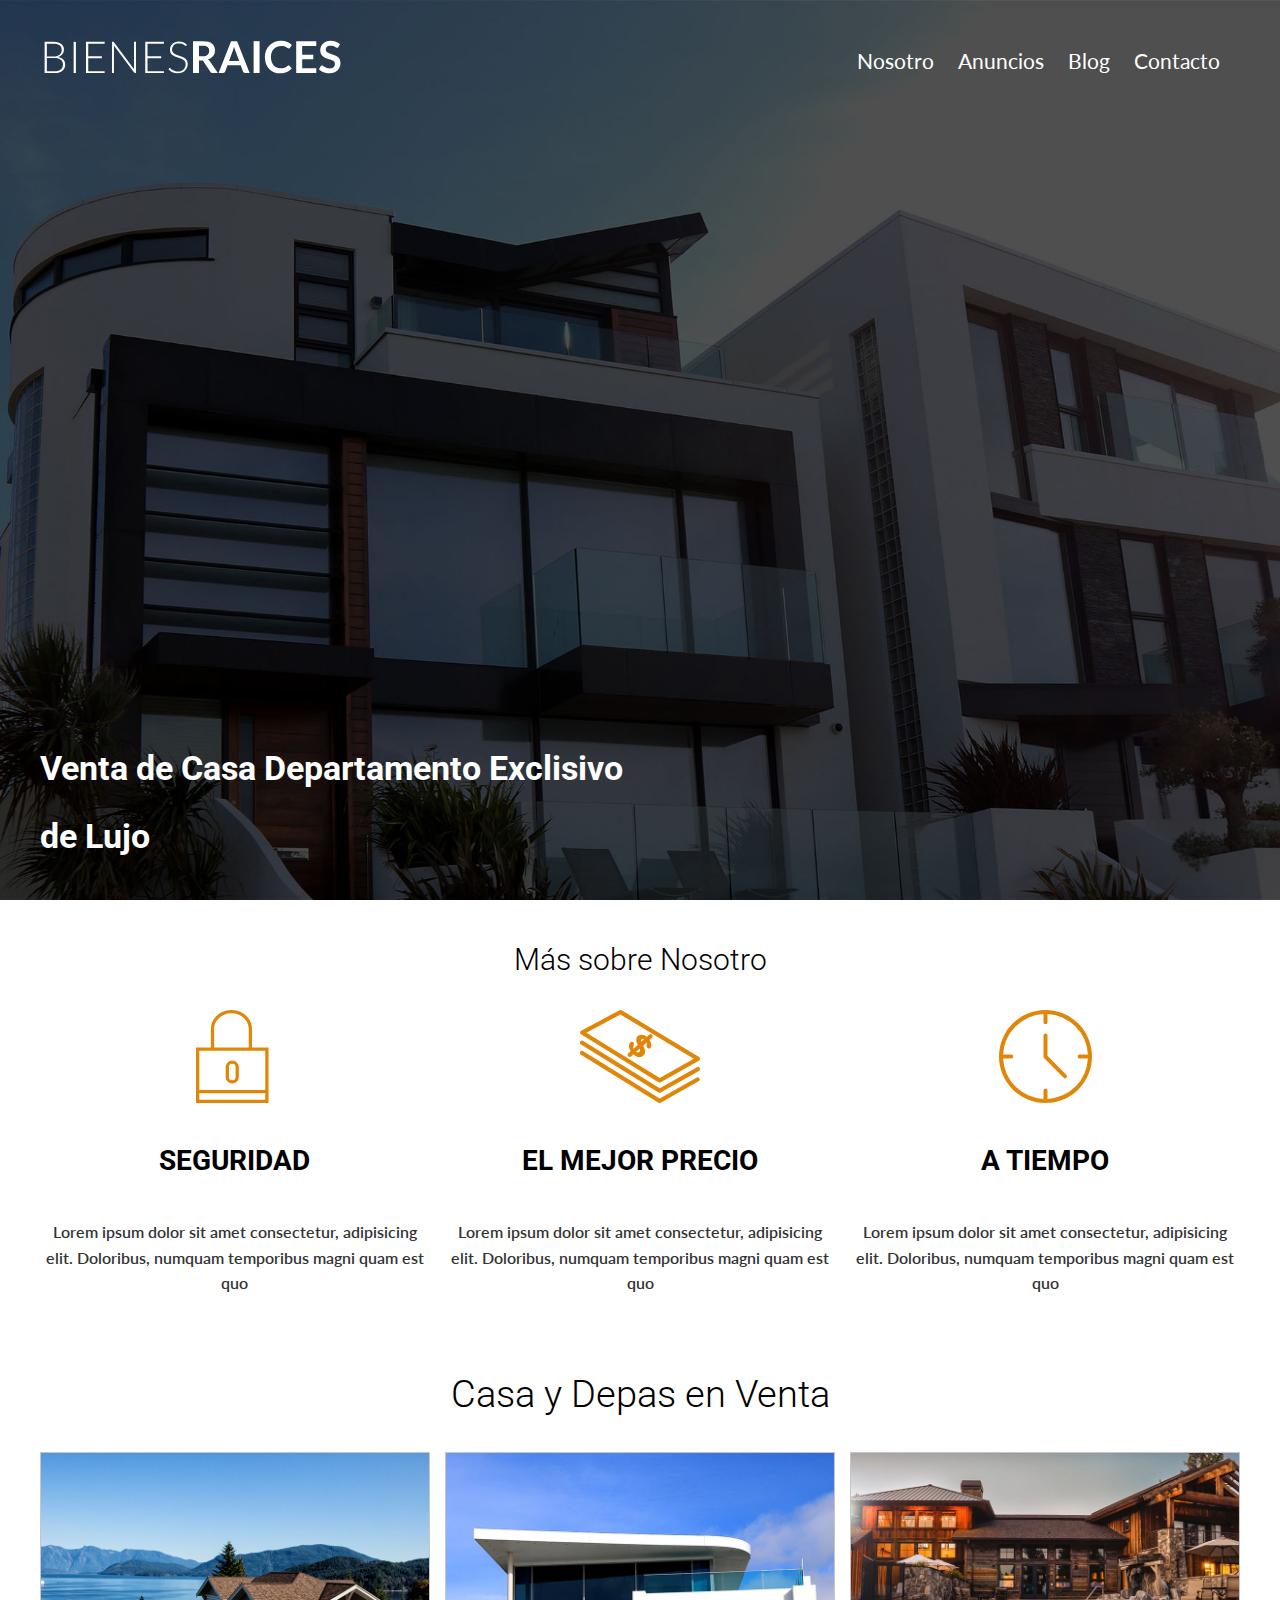
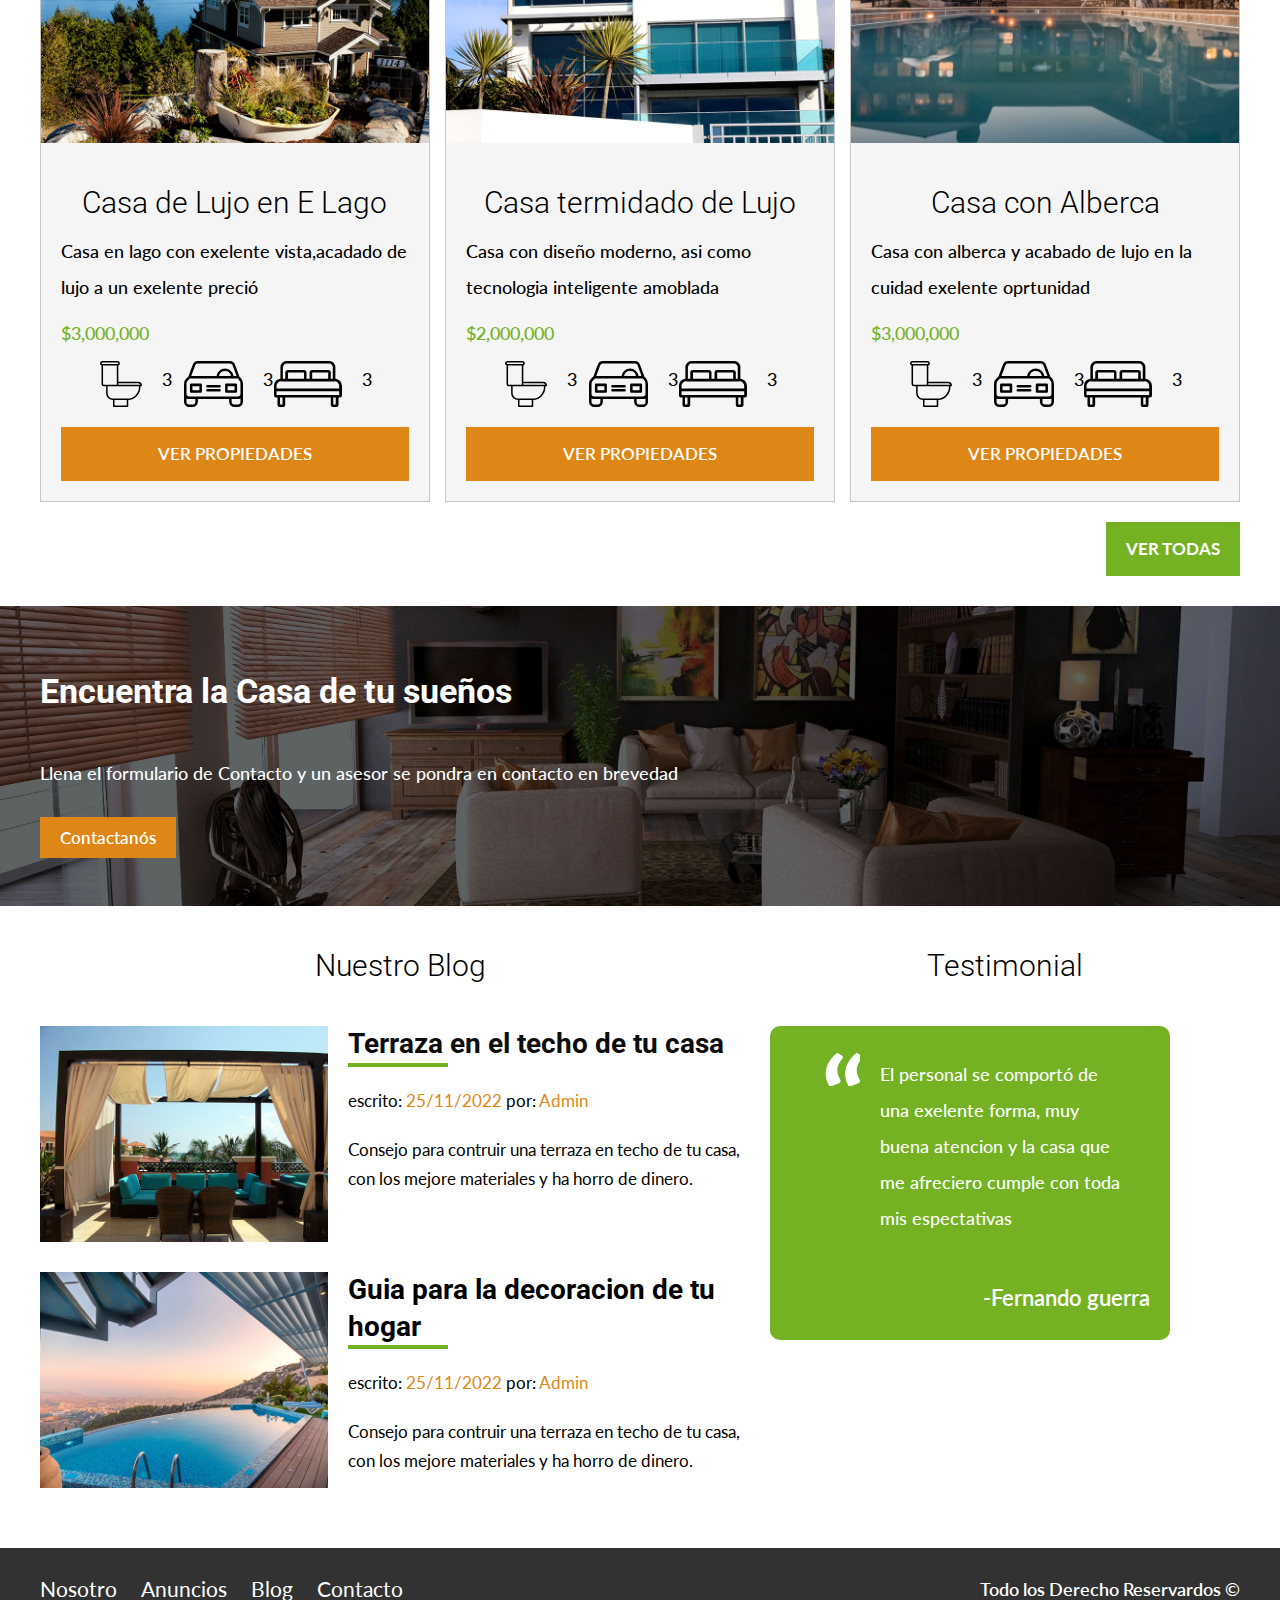
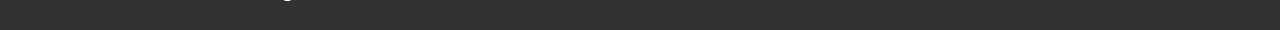
<file: index.html>
<!DOCTYPE html>
<html lang="en">
  <head>
    <meta charset="UTF-8" />
    <meta http-equiv="X-UA-Compatible" content="IE=edge" />
    <meta name="viewport" content="width=device-width, initial-scale=1.0" />
    <title>Bienes Raices</title>
    <!-- normalize -->
    <link rel="stylesheet" href="css/normalize.css" />
    <!-- agragando estilo css -->
    <link rel="stylesheet" href="css/style.css" />
  </head>
  <body>
    <header class="header__site inicio">
      <div class="container header-separcion">
        <div class="row justify-content-between justify-content-center">
          <div class="logo">
            <a href="index.html"
              ><img src="./img/logo.svg" alt="logo de site"
            /></a>
          </div>
          <nav class="menu">
            <ul>
              <li><a href="nosotro.html">Nosotro</a></li>
              <li><a href="anuncios.html">Anuncios</a></li>
              <li><a href="blog.html">Blog</a></li>
              <li><a href="contacto.html">Contacto</a></li>
            </ul>
          </nav>
          <!-- *fila para contener el menu -->
        </div>
        <h1 class="titulo">Venta de Casa Departamento Exclisivo de Lujo</h1>
      </div>
    </header>
    <!-- !finalisando el diseño del header -->
    <!-- !creando la section de nosotro -->
    <section class="section__nosotro section"></section>
    <div class="container">
      <h2 class="txt__centrado fw-300">Más sobre Nosotro</h2>
      <div class="row justify-content-between">
        <div class="card__nosotro">
          <img src="./img/icono1.svg" alt="" />
          <h3>seguridad</h3>
          <p>
            Lorem ipsum dolor sit amet consectetur, adipisicing elit. Doloribus,
            numquam temporibus magni quam est quo
          </p>
        </div>
        <!-- !card nosotro -->
        <div class="card__nosotro">
          <img src="./img/icono2.svg" alt="" />
          <h3>el mejor precio</h3>
          <p>
            Lorem ipsum dolor sit amet consectetur, adipisicing elit. Doloribus,
            numquam temporibus magni quam est quo
          </p>
        </div>
        <!-- !card nosotro -->
        <div class="card__nosotro">
          <img src="./img/icono3.svg" alt="" />
          <h3>a tiempo</h3>
          <p>
            Lorem ipsum dolor sit amet consectetur, adipisicing elit. Doloribus,
            numquam temporibus magni quam est quo
          </p>
        </div>
        <!-- !card nosotro -->
      </div>
    </div>
    <!-- !creando la section de nosotro -->

    <main class="section">
      <div class="container">
        <h1 class="txt__centrado fw-300">Casa y Depas en Venta</h1>
        <div class="row justify-content-between">
          <div class="card__venta">
            <div class="card__img">
              <img src="./img/anuncio1.jpg" alt="" />
            </div>
            <div class="card__text">
              <h2 class="txt__centrado fw-300">Casa de Lujo en E Lago</h2>
              <p>
                Casa en lago con exelente vista,acadado de lujo a un exelente
                preció
              </p>
              <p class="green">$3,000,000</p>
              <ul>
                <li>
                  <img src="./img/icono_wc.svg" alt="" />
                  <p>3</p>
                </li>
                <li>
                  <img src="./img/icono_estacionamiento.svg" alt="" />
                  <p>3</p>
                </li>
                <li>
                  <img src="./img/icono_dormitorio.svg" alt="" />
                  <p>3</p>
                </li>
              </ul>
              <a href="anuncio.html" class="btn btn__amarillo"
                >Ver Propiedades</a
              >
            </div>
          </div>
          <!-- !card -->
          <div class="card__venta">
            <div class="card__img">
              <img src="./img/anuncio2.jpg" alt="" />
            </div>
            <div class="card__text">
              <h2 class="txt__centrado fw-300">Casa termidado de Lujo</h2>
              <p>
                Casa con diseño moderno, asi como tecnologia inteligente
                amoblada
              </p>
              <p class="green">$2,000,000</p>
              <ul>
                <li>
                  <img src="./img/icono_wc.svg" alt="" />
                  <p>3</p>
                </li>
                <li>
                  <img src="./img/icono_estacionamiento.svg" alt="" />
                  <p>3</p>
                </li>
                <li>
                  <img src="./img/icono_dormitorio.svg" alt="" />
                  <p>3</p>
                </li>
              </ul>
              <a href="anuncio.html" class="btn btn__amarillo"
                >Ver Propiedades</a
              >
            </div>
          </div>
          <!-- !card -->
          <div class="card__venta">
            <div class="card__img">
              <img src="./img/anuncio3.jpg" alt="" />
            </div>
            <div class="card__text">
              <h2 class="txt__centrado fw-300">Casa con Alberca</h2>
              <p>
                Casa con alberca y acabado de lujo en la cuidad exelente
                oprtunidad
              </p>
              <p class="green">$3,000,000</p>
              <ul>
                <li>
                  <img src="./img/icono_wc.svg" alt="" />
                  <p>3</p>
                </li>
                <li>
                  <img src="./img/icono_estacionamiento.svg" alt="" />
                  <p>3</p>
                </li>
                <li>
                  <img src="./img/icono_dormitorio.svg" alt="" />
                  <p>3</p>
                </li>
              </ul>
              <a href="anuncio.html" class="btn btn__amarillo"
                >Ver Propiedades</a
              >
            </div>
          </div>
          <!-- !card -->
        </div>
        <div class="row end">
          <a href="anuncios.html" class="btn btn__verde">Ver Todas</a>
        </div>
        <!-- !fila -->
      </div>
      <!-- !contenedor -->
    </main>
    <!-- !contenido princepal -->

    <!-- !contacto stars -->
    <section class="contacto__hero">
      <div class="container">
        <div class="contacto__titulo">
          <h2>Encuentra la Casa de tu sueños</h2>
          <p>
            Llena el formulario de Contacto y un asesor se pondra en contacto en
            brevedad
          </p>

          <a href="#" class="btn__amarillo">Contactanós</a>
        </div>
        <!-- !contacto de titulo -->
      </div>
      <!-- !container -->
    </section>
    <!-- !contacto ends -->
    <!-- ! blog y testimoniales -->
    <section class="section">
      <div class="container">
        <div class="row justify-content-between">
          <!-- !blog -->
          <div class="blog">
            <h2 class="txt__centrado fw-300">Nuestro Blog</h2>
            <div class="blog__wrapper">
              <div class="blog__wrapper-img">
                <img src="img/blog1.jpg" alt="" />
              </div>
              <div class="blog__wrapper-titulos">
                <a href="#"><h3>Terraza en el techo de tu casa</h3></a>
                <p>escrito: <span>25/11/2022</span> por: <span>Admin</span></p>

                <p>
                  Consejo para contruir una terraza en techo de tu casa, con los
                  mejore materiales y ha horro de dinero.
                </p>
              </div>
            </div>
            <div class="blog__wrapper">
              <div class="blog__wrapper-img">
                <img src="img/blog2.jpg" alt="" />
              </div>
              <div class="blog__wrapper-titulos">
                <h3>Guia para la decoracion de tu hogar</h3>
                <p>escrito: <span>25/11/2022</span> por: <span>Admin</span></p>

                <p>
                  Consejo para contruir una terraza en techo de tu casa, con los
                  mejore materiales y ha horro de dinero.
                </p>
              </div>
            </div>
          </div>
          <!-- !blog -->
          <!--!testimonial stars -->
          <div class="testimonial">
            <h2 class="txt__centrado fw-300">Testimonial</h2>
            <div class="testimonial__titulo">
              <div class="testimonial__titulo-p">
                <p>
                  El personal se comportó de una exelente forma, muy buena
                  atencion y la casa que me afreciero cumple con toda mis
                  espectativas
                </p>
              </div>

              <blockquote>-Fernando guerra</blockquote>
            </div>
          </div>
          <!--!testimonial stars -->
        </div>
      </div>
      <!-- !container -->
    </section>
    <!-- !footer stars -->
    <footer class="footer">
      <div class="container">
        <div class="row justify-content-between align-items-center">
          <nav class="menu">
            <ul>
              <li><a href="nosotro.html">Nosotro</a></li>
              <li><a href="anuncios.html">Anuncios</a></li>
              <li><a href="blog.html">Blog</a></li>
              <li><a href="contacto.html">Contacto</a></li>
            </ul>
          </nav>
          <p>Todo los Derecho Reservardos &copy;</p>
        </div>
      </div>
    </footer>
    <!-- !footer ends -->
  </body>
</html>
</file>
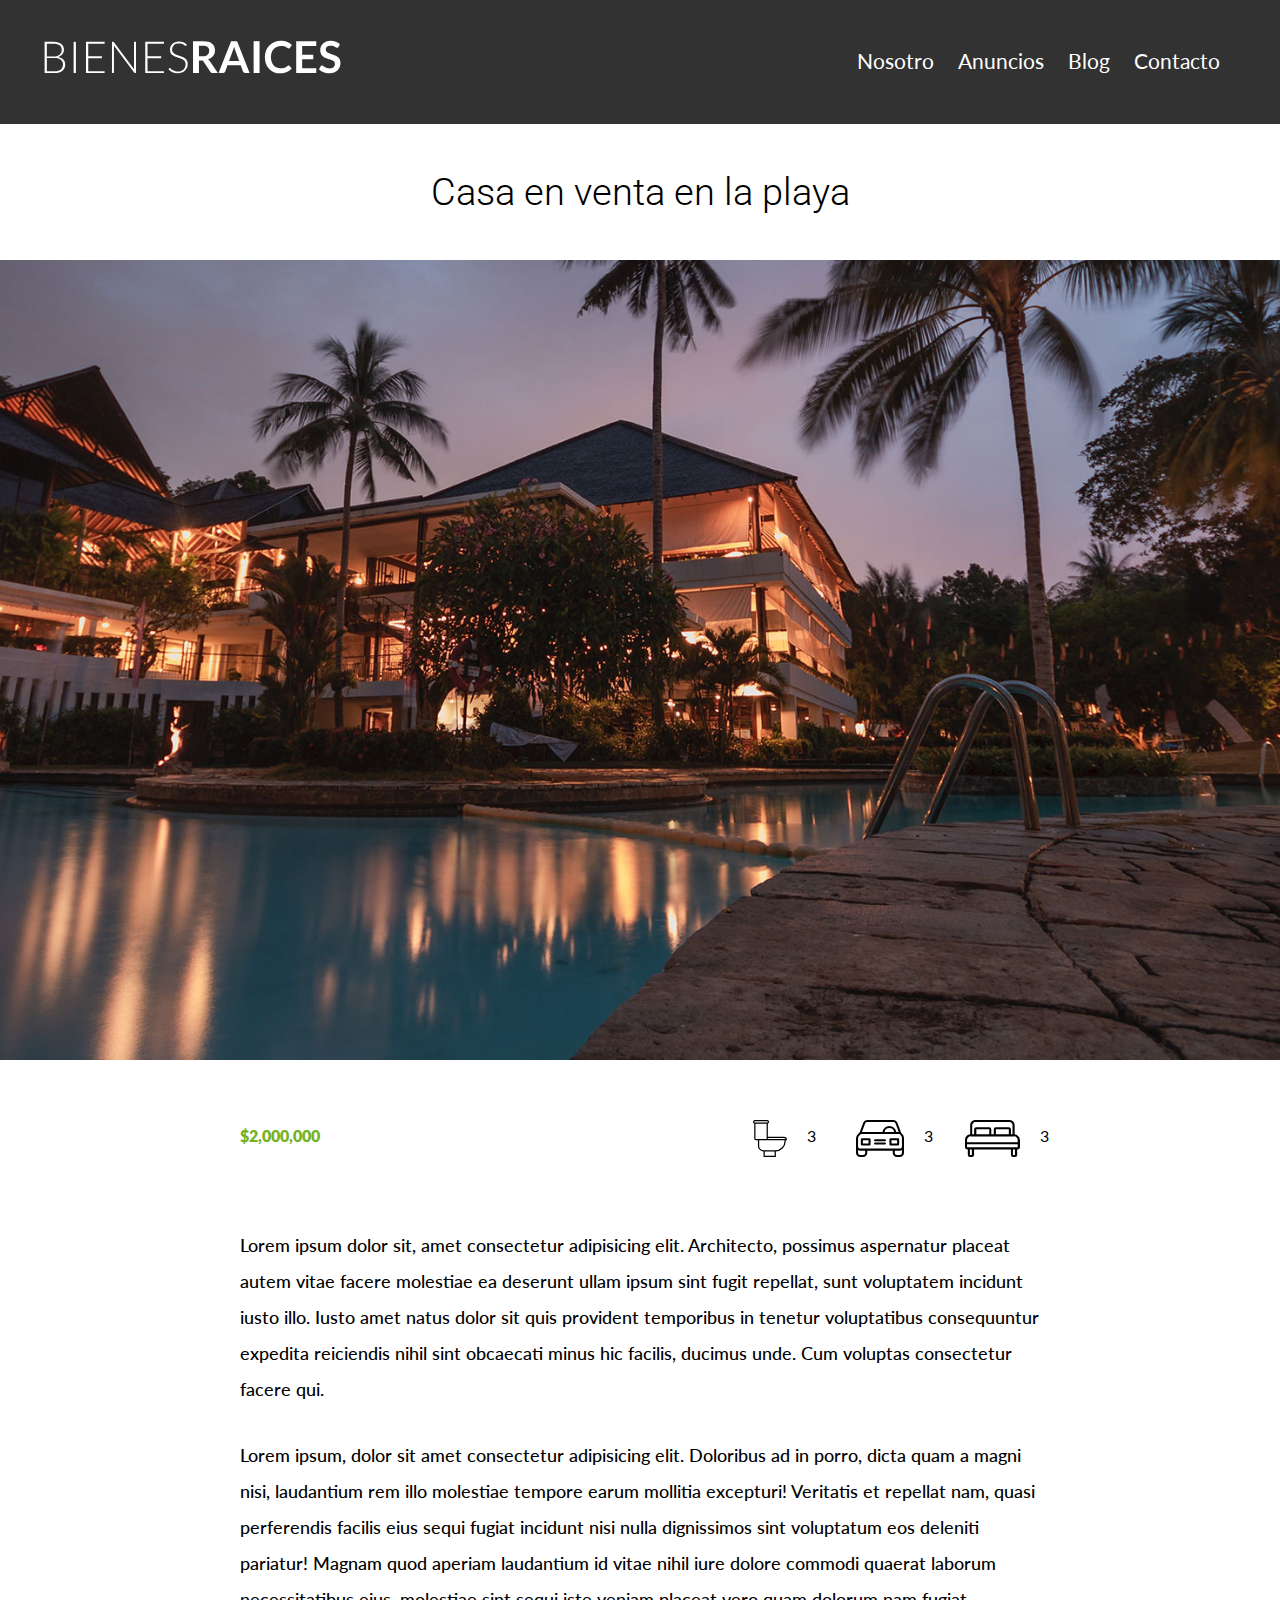
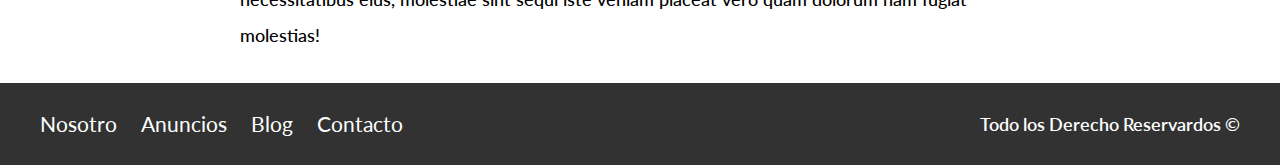
<file: anuncio.html>
<!DOCTYPE html>
<html lang="en">
  <head>
    <meta charset="UTF-8" />
    <meta http-equiv="X-UA-Compatible" content="IE=edge" />
    <meta name="viewport" content="width=device-width, initial-scale=1.0" />
    <title>Bienes Raices</title>
    <!-- normalize -->
    <link rel="stylesheet" href="css/normalize.css" />
    <!-- agragando estilo css -->
    <link rel="stylesheet" href="css/style.css" />
  </head>
  <body>
    <header class="inicio">
      <div class="container header-separcion">
        <div class="row justify-content-between justify-content-center">
          <div class="logo">
            <a href="index.html"
              ><img src="./img/logo.svg" alt="logo de site"
            /></a>
          </div>
          <nav class="menu">
            <ul>
              <li><a href="nosotro.html">Nosotro</a></li>
              <li><a href="anuncios.html">Anuncios</a></li>
              <li><a href="blog.html">Blog</a></li>
              <li><a href="contacto.html">Contacto</a></li>
            </ul>
          </nav>
          <!-- *fila para contener el menu -->
        </div>
      </div>
    </header>
    <!-- !finalisando el diseño del header -->
    <!-- !section de anuncio ends -->
    <section class="anuncio section">
      <h1 class="txt__centrado fw-300">Casa en venta en la playa</h1>
      <div class="anuncio_img"></div>
      <div class="container content">
        <div class="row justify-content-between">
          <p class="green">$2,000,000</p>
          <ul class="anuncio__row">
            <li>
              <img src="./img/icono_wc.svg" alt="" />
              <p>3</p>
            </li>
            <li>
              <img src="./img/icono_estacionamiento.svg" alt="" />
              <p>3</p>
            </li>
            <li>
              <img src="./img/icono_dormitorio.svg" alt="" />
              <p>3</p>
            </li>
          </ul>
        </div>
        <div class="anuncio__text">
          <p>
            Lorem ipsum dolor sit, amet consectetur adipisicing elit.
            Architecto, possimus aspernatur placeat autem vitae facere molestiae
            ea deserunt ullam ipsum sint fugit repellat, sunt voluptatem
            incidunt iusto illo. Iusto amet natus dolor sit quis provident
            temporibus in tenetur voluptatibus consequuntur expedita reiciendis
            nihil sint obcaecati minus hic facilis, ducimus unde. Cum voluptas
            consectetur facere qui.
          </p>
          <p>
            Lorem ipsum, dolor sit amet consectetur adipisicing elit. Doloribus
            ad in porro, dicta quam a magni nisi, laudantium rem illo molestiae
            tempore earum mollitia excepturi! Veritatis et repellat nam, quasi
            perferendis facilis eius sequi fugiat incidunt nisi nulla
            dignissimos sint voluptatum eos deleniti pariatur! Magnam quod
            aperiam laudantium id vitae nihil iure dolore commodi quaerat
            laborum necessitatibus eius, molestiae sint sequi iste veniam
            placeat vero quam dolorum nam fugiat molestias!
          </p>
        </div>
      </div>
    </section>
    <!-- !section de anuncio ends -->
    <!-- !footer stars -->
    <footer class="footer">
      <div class="container">
        <div class="row justify-content-between align-items-center">
          <nav class="menu">
            <ul>
              <li><a href="nosotro.html">Nosotro</a></li>
              <li><a href="anuncios.html">Anuncios</a></li>
              <li><a href="blog.html">Blog</a></li>
              <li><a href="contacto.html">Contacto</a></li>
            </ul>
          </nav>
          <p>Todo los Derecho Reservardos &copy;</p>
        </div>
      </div>
    </footer>
    <!-- !footer ends -->
  </body>
</html>
</file>
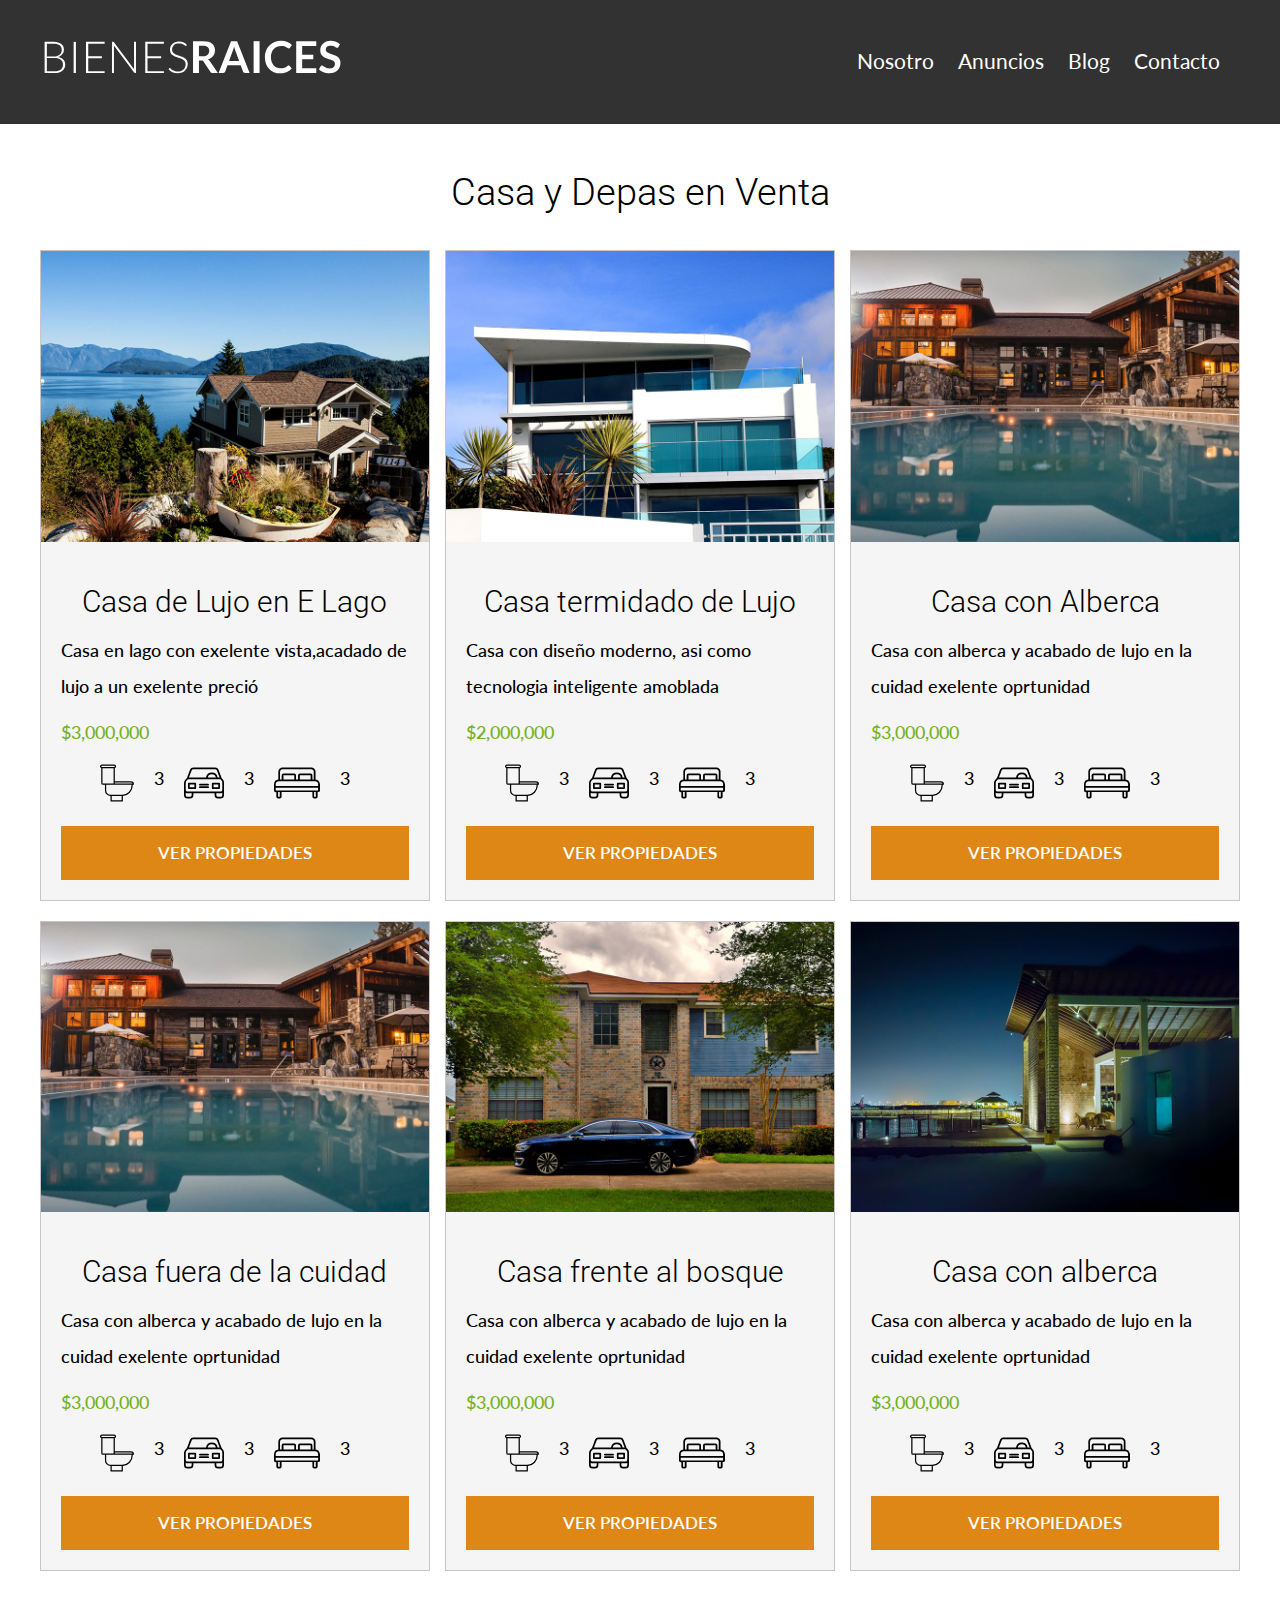
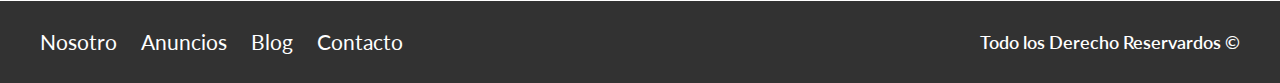
<file: anuncios.html>
<!DOCTYPE html>
<html lang="en">
  <head>
    <meta charset="UTF-8" />
    <meta http-equiv="X-UA-Compatible" content="IE=edge" />
    <meta name="viewport" content="width=device-width, initial-scale=1.0" />
    <title>Bienes Raices</title>
    <!-- normalize -->
    <link rel="stylesheet" href="css/normalize.css" />
    <!-- agragando estilo css -->
    <link rel="stylesheet" href="css/style.css" />
  </head>
  <body>
    <header class="inicio">
      <div class="container header-separcion">
        <div class="row justify-content-between justify-content-center">
          <div class="logo">
            <a href="index.html"
              ><img src="./img/logo.svg" alt="logo de site"
            /></a>
          </div>
          <nav class="menu">
            <ul>
              <li><a href="nosotro.html">Nosotro</a></li>
              <li><a href="anuncios.html">Anuncios</a></li>
              <li><a href="blog.html">Blog</a></li>
              <li><a href="contacto.html">Contacto</a></li>
            </ul>
          </nav>
          <!-- *fila para contener el menu -->
        </div>
      </div>
    </header>
    <!-- !finalisando el diseño del header -->
    <!-- ! anuncios stars -->
    <main class="section">
      <div class="container">
        <h1 class="txt__centrado fw-300">Casa y Depas en Venta</h1>
        <div class="row justify-content-between flex-wrap-wrap">
          <div class="card__venta">
            <div class="card__img">
              <img src="./img/anuncio1.jpg" alt="" />
            </div>
            <div class="card__text">
              <h2 class="txt__centrado fw-300">Casa de Lujo en E Lago</h2>
              <p>
                Casa en lago con exelente vista,acadado de lujo a un exelente
                preció
              </p>
              <p class="green">$3,000,000</p>
              <ul>
                <li>
                  <img src="./img/icono_wc.svg" alt="" />
                  <p>3</p>
                </li>
                <li>
                  <img src="./img/icono_estacionamiento.svg" alt="" />
                  <p>3</p>
                </li>
                <li>
                  <img src="./img/icono_dormitorio.svg" alt="" />
                  <p>3</p>
                </li>
              </ul>
              <a href="anuncio.html" class="btn btn__amarillo"
                >Ver Propiedades</a
              >
            </div>
          </div>
          <!-- !card -->
          <div class="card__venta">
            <div class="card__img">
              <img src="./img/anuncio2.jpg" alt="" />
            </div>
            <div class="card__text">
              <h2 class="txt__centrado fw-300">Casa termidado de Lujo</h2>
              <p>
                Casa con diseño moderno, asi como tecnologia inteligente
                amoblada
              </p>
              <p class="green">$2,000,000</p>
              <ul>
                <li>
                  <img src="./img/icono_wc.svg" alt="" />
                  <p>3</p>
                </li>
                <li>
                  <img src="./img/icono_estacionamiento.svg" alt="" />
                  <p>3</p>
                </li>
                <li>
                  <img src="./img/icono_dormitorio.svg" alt="" />
                  <p>3</p>
                </li>
              </ul>
              <a href="anuncio.html" class="btn btn__amarillo"
                >Ver Propiedades</a
              >
            </div>
          </div>
          <!-- !card -->
          <div class="card__venta">
            <div class="card__img">
              <img src="./img/anuncio3.jpg" alt="" />
            </div>
            <div class="card__text">
              <h2 class="txt__centrado fw-300">Casa con Alberca</h2>
              <p>
                Casa con alberca y acabado de lujo en la cuidad exelente
                oprtunidad
              </p>
              <p class="green">$3,000,000</p>
              <ul>
                <li>
                  <img src="./img/icono_wc.svg" alt="" />
                  <p>3</p>
                </li>
                <li>
                  <img src="./img/icono_estacionamiento.svg" alt="" />
                  <p>3</p>
                </li>
                <li>
                  <img src="./img/icono_dormitorio.svg" alt="" />
                  <p>3</p>
                </li>
              </ul>
              <a href="anuncio.html" class="btn btn__amarillo"
                >Ver Propiedades</a
              >
            </div>
          </div>
          <!-- !card -->
          <!-- !card -->
          <div class="card__venta">
            <div class="card__img">
              <img src="./img/anuncio3.jpg" alt="" />
            </div>
            <div class="card__text">
              <h2 class="txt__centrado fw-300">Casa fuera de la cuidad</h2>
              <p>
                Casa con alberca y acabado de lujo en la cuidad exelente
                oprtunidad
              </p>
              <p class="green">$3,000,000</p>
              <ul>
                <li>
                  <img src="./img/icono_wc.svg" alt="" />
                  <p>3</p>
                </li>
                <li>
                  <img src="./img/icono_estacionamiento.svg" alt="" />
                  <p>3</p>
                </li>
                <li>
                  <img src="./img/icono_dormitorio.svg" alt="" />
                  <p>3</p>
                </li>
              </ul>
              <a href="anuncio.html" class="btn btn__amarillo"
                >Ver Propiedades</a
              >
            </div>
          </div>
          <!-- !card -->
          <!-- !card -->
          <div class="card__venta">
            <div class="card__img">
              <img src="./img/anuncio5.jpg" alt="" />
            </div>
            <div class="card__text">
              <h2 class="txt__centrado fw-300">Casa frente al bosque</h2>
              <p>
                Casa con alberca y acabado de lujo en la cuidad exelente
                oprtunidad
              </p>
              <p class="green">$3,000,000</p>
              <ul>
                <li>
                  <img src="./img/icono_wc.svg" alt="" />
                  <p>3</p>
                </li>
                <li>
                  <img src="./img/icono_estacionamiento.svg" alt="" />
                  <p>3</p>
                </li>
                <li>
                  <img src="./img/icono_dormitorio.svg" alt="" />
                  <p>3</p>
                </li>
              </ul>
              <a href="anuncio.html" class="btn btn__amarillo"
                >Ver Propiedades</a
              >
            </div>
          </div>
          <!-- !card -->
          <!-- !card -->
          <div class="card__venta">
            <div class="card__img">
              <img src="./img/anuncio6.jpg" alt="" />
            </div>
            <div class="card__text">
              <h2 class="txt__centrado fw-300">Casa con alberca</h2>
              <p>
                Casa con alberca y acabado de lujo en la cuidad exelente
                oprtunidad
              </p>
              <p class="green">$3,000,000</p>
              <ul>
                <li>
                  <img src="./img/icono_wc.svg" alt="" />
                  <p>3</p>
                </li>
                <li>
                  <img src="./img/icono_estacionamiento.svg" alt="" />
                  <p>3</p>
                </li>
                <li>
                  <img src="./img/icono_dormitorio.svg" alt="" />
                  <p>3</p>
                </li>
              </ul>
              <a href="anuncio.html" class="btn btn__amarillo"
                >Ver Propiedades</a
              >
            </div>
          </div>
          <!-- !card -->
        </div>

        <!-- !fila -->
      </div>
      <!-- !contenedor -->
    </main>
    <!-- ! anuncios ends -->
    <!-- !footer stars -->
    <footer class="footer">
      <div class="container">
        <div class="row justify-content-between align-items-center">
          <nav class="menu">
            <ul>
              <li><a href="nosotro.html">Nosotro</a></li>
              <li><a href="anuncios.html">Anuncios</a></li>
              <li><a href="blog.html">Blog</a></li>
              <li><a href="contacto.html">Contacto</a></li>
            </ul>
          </nav>
          <p>Todo los Derecho Reservardos &copy;</p>
        </div>
      </div>
    </footer>
    <!-- !footer ends -->
  </body>
</html>
</file>
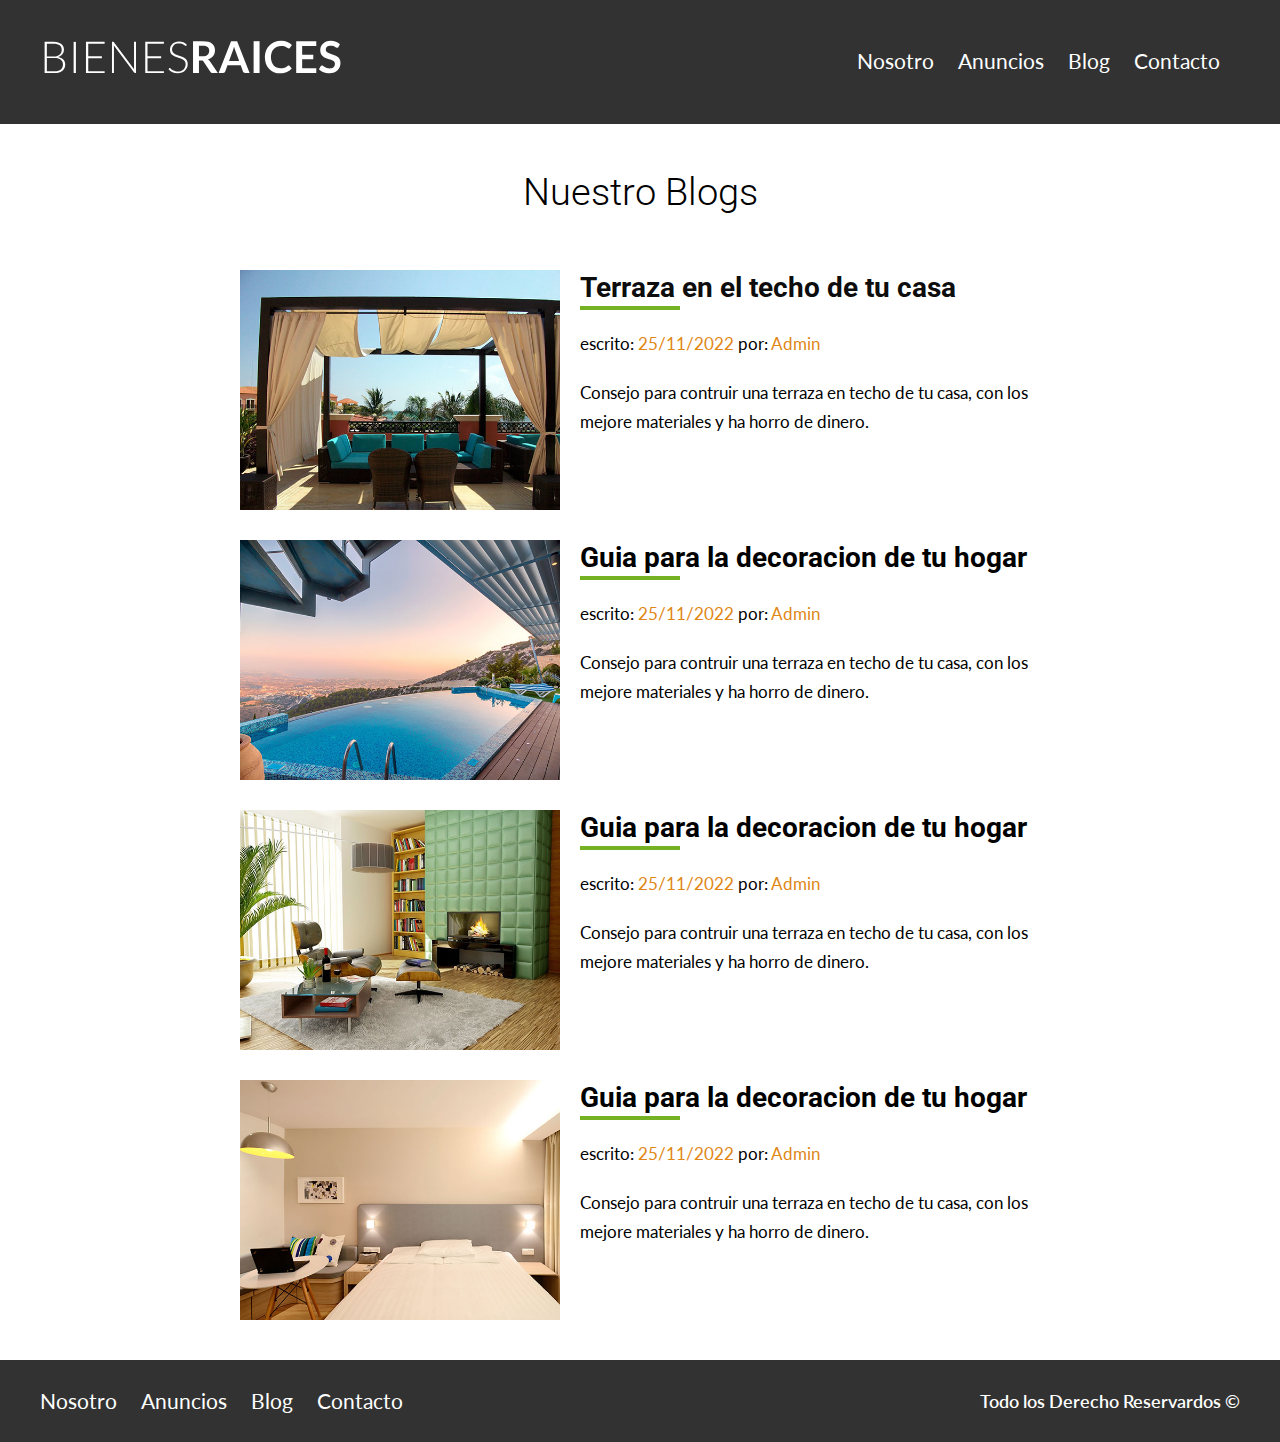
<file: blog.html>
<!DOCTYPE html>
<html lang="en">
  <head>
    <meta charset="UTF-8" />
    <meta http-equiv="X-UA-Compatible" content="IE=edge" />
    <meta name="viewport" content="width=device-width, initial-scale=1.0" />
    <title>Bienes Raices</title>
    <!-- normalize -->
    <link rel="stylesheet" href="css/normalize.css" />
    <!-- agragando estilo css -->
    <link rel="stylesheet" href="css/style.css" />
  </head>
  <body>
    <header class="inicio">
      <div class="container header-separcion">
        <div class="row justify-content-between justify-content-center">
          <div class="logo">
            <a href="index.html"
              ><img src="./img/logo.svg" alt="logo de site"
            /></a>
          </div>
          <nav class="menu">
            <ul>
              <li><a href="nosotro.html">Nosotro</a></li>
              <li><a href="anuncios.html">Anuncios</a></li>
              <li><a href="blog.html">Blog</a></li>
              <li><a href="contacto.html">Contacto</a></li>
            </ul>
          </nav>
          <!-- *fila para contener el menu -->
        </div>
      </div>
    </header>
    <!-- !finalisando el diseño del header -->
    <!-- ! blog stars -->
    <section class="blog__titulo section">
      <div class="container content">
        <h1 class="txt__centrado fw-300">Nuestro Blogs</h1>
        <div class="blog">
          <div class="blog__wrapper">
            <div class="blog__wrapper-img">
              <img src="img/blog1.jpg" alt="" />
            </div>
            <div class="blog__wrapper-titulos">
              <a href="#"><h3>Terraza en el techo de tu casa</h3></a>
              <p>escrito: <span>25/11/2022</span> por: <span>Admin</span></p>

              <p>
                Consejo para contruir una terraza en techo de tu casa, con los
                mejore materiales y ha horro de dinero.
              </p>
            </div>
          </div>
          <div class="blog__wrapper">
            <div class="blog__wrapper-img">
              <img src="img/blog2.jpg" alt="" />
            </div>
            <div class="blog__wrapper-titulos">
              <h3>Guia para la decoracion de tu hogar</h3>
              <p>escrito: <span>25/11/2022</span> por: <span>Admin</span></p>

              <p>
                Consejo para contruir una terraza en techo de tu casa, con los
                mejore materiales y ha horro de dinero.
              </p>
            </div>
          </div>
          <div class="blog__wrapper">
            <div class="blog__wrapper-img">
              <img src="img/blog3.jpg" alt="" />
            </div>
            <div class="blog__wrapper-titulos">
              <h3>Guia para la decoracion de tu hogar</h3>
              <p>escrito: <span>25/11/2022</span> por: <span>Admin</span></p>

              <p>
                Consejo para contruir una terraza en techo de tu casa, con los
                mejore materiales y ha horro de dinero.
              </p>
            </div>
          </div>
          <div class="blog__wrapper">
            <div class="blog__wrapper-img">
              <img src="img/blog4.jpg" alt="" />
            </div>
            <div class="blog__wrapper-titulos">
              <h3>Guia para la decoracion de tu hogar</h3>
              <p>escrito: <span>25/11/2022</span> por: <span>Admin</span></p>

              <p>
                Consejo para contruir una terraza en techo de tu casa, con los
                mejore materiales y ha horro de dinero.
              </p>
            </div>
          </div>
        </div>
      </div>
    </section>
    <!-- ! blog ends -->
    <!-- !footer stars -->
    <footer class="footer">
      <div class="container">
        <div class="row justify-content-between align-items-center">
          <nav class="menu">
            <ul>
              <li><a href="nosotro.html">Nosotro</a></li>
              <li><a href="anuncios.html">Anuncios</a></li>
              <li><a href="blog.html">Blog</a></li>
              <li><a href="contacto.html">Contacto</a></li>
            </ul>
          </nav>
          <p>Todo los Derecho Reservardos &copy;</p>
        </div>
      </div>
    </footer>
    <!-- !footer ends -->
  </body>
</html>
</file>
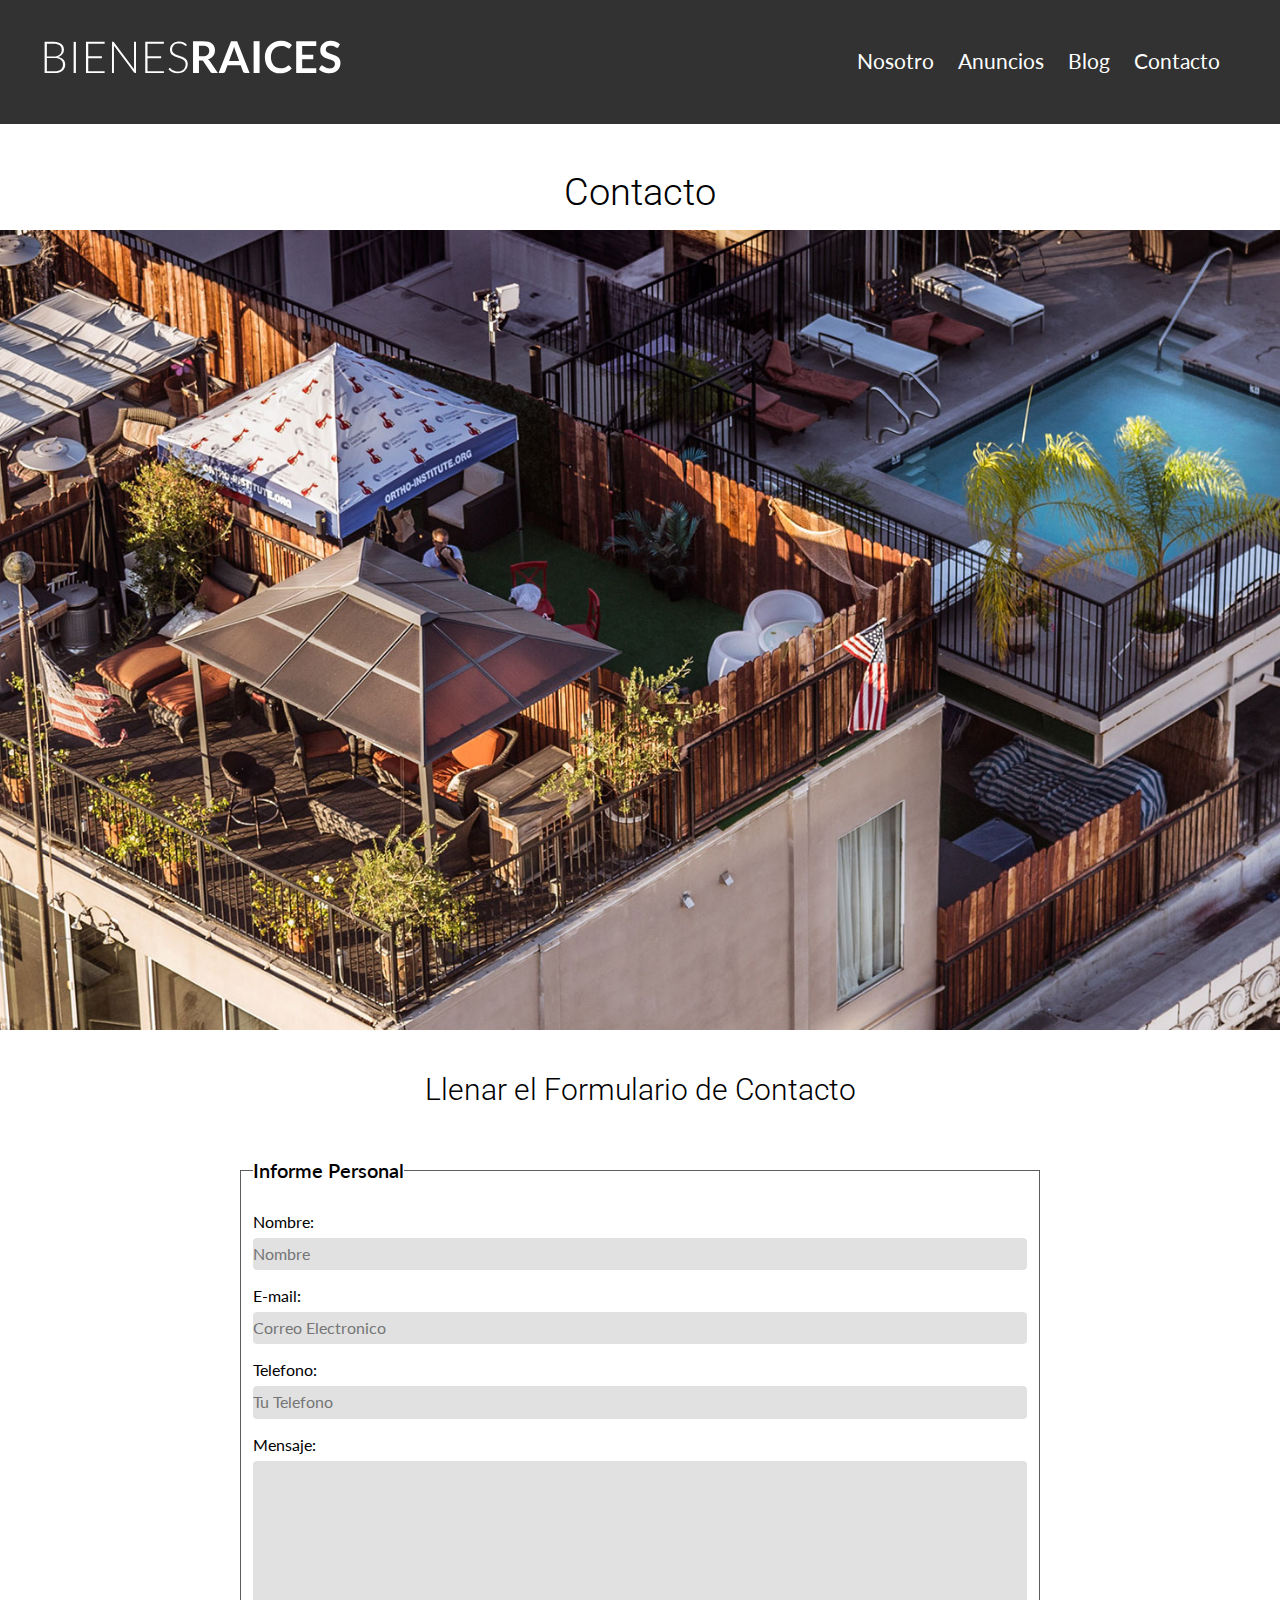
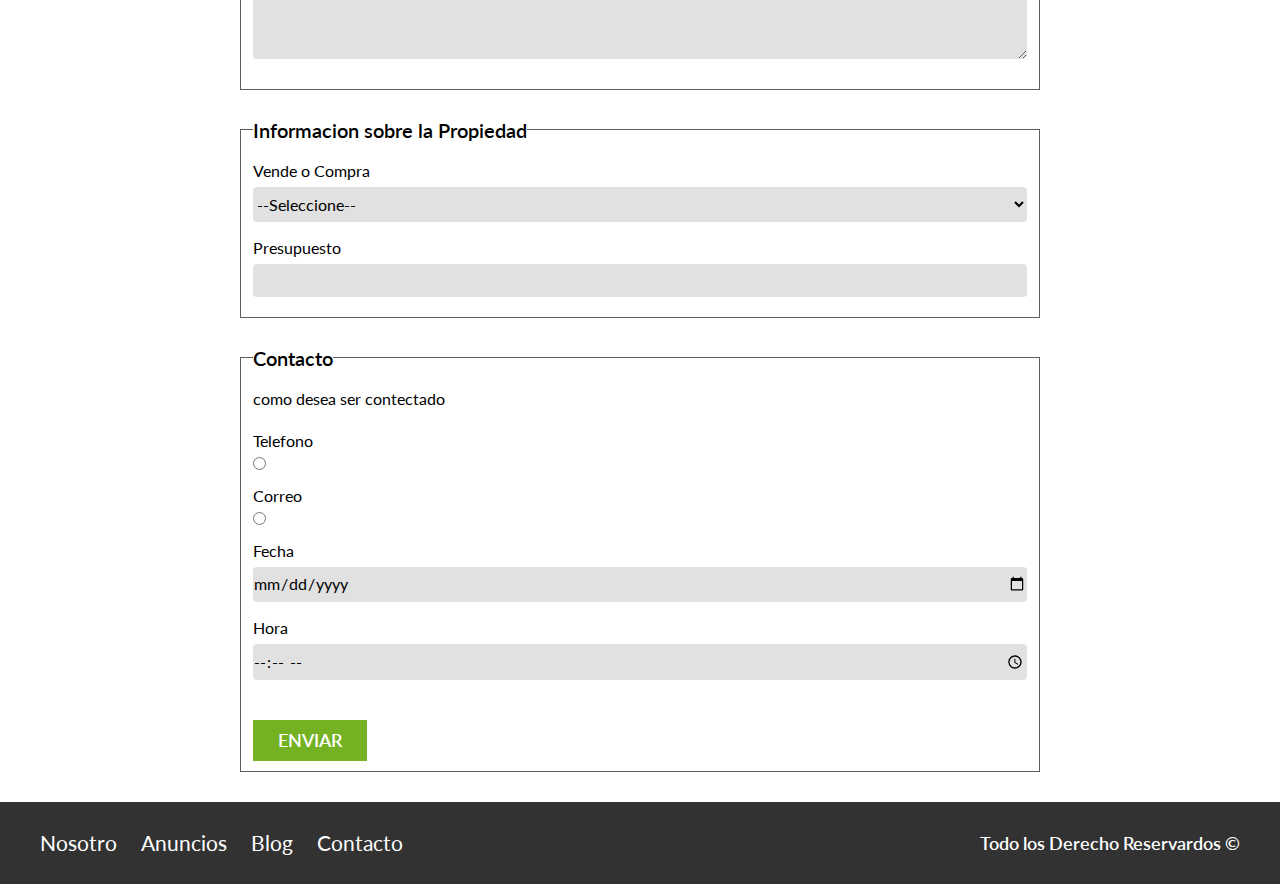
<file: contacto.html>
<!DOCTYPE html>
<html lang="en">
  <head>
    <meta charset="UTF-8" />
    <meta http-equiv="X-UA-Compatible" content="IE=edge" />
    <meta name="viewport" content="width=device-width, initial-scale=1.0" />
    <title>Bienes Raices</title>
    <!-- normalize -->
    <link rel="stylesheet" href="css/normalize.css" />
    <!-- agragando estilo css -->
    <link rel="stylesheet" href="css/style.css" />
  </head>
  <body>
    <header class="inicio">
      <div class="container header-separcion">
        <div class="row justify-content-between justify-content-center">
          <div class="logo">
            <a href="index.html"
              ><img src="./img/logo.svg" alt="logo de site"
            /></a>
          </div>
          <nav class="menu">
            <ul>
              <li><a href="nosotro.html">Nosotro</a></li>
              <li><a href="anuncios.html">Anuncios</a></li>
              <li><a href="blog.html">Blog</a></li>
              <li><a href="contacto.html">Contacto</a></li>
            </ul>
          </nav>
          <!-- *fila para contener el menu -->
        </div>
      </div>
    </header>
    <!-- !finalisando el diseño del header -->
    <!-- !section de contacto stars -->
    <section class="section contacto">
      <h1 class="txt__centrado fw-300">Contacto</h1>
      <div class="contect__img"></div>
      <div class="container">
        <div class="content">
          <h2 class="txt__centrado fw-300 contacto__title">
            Llenar el Formulario de Contacto
          </h2>
          <form action="" class="contacto__form">
            <fieldset>
              <legend>Informe Personal</legend>
              <div class="contacto__grup">
                <label for="nombre">Nombre:</label>
                <input type="text" id="nombre" placeholder="Nombre" />
              </div>
              <div class="contacto__grup">
                <label for="email">E-mail:</label>
                <input
                  type="email"
                  name=""
                  id="email"
                  placeholder="Correo Electronico"
                />
              </div>
              <div class="contacto__grup">
                <label for="tel">Telefono:</label>
                <input type="tel" name="" id="tel" placeholder="Tu Telefono" />
              </div>
              <div class="contacto__grup">
                <label for="mensaje">Mensaje:</label>
                <textarea name="" id="mensaje" cols="10" rows="10"></textarea>
              </div>
            </fieldset>

            <fieldset>
              <legend>Informacion sobre la Propiedad</legend>

              <p>Vende o Compra</p>
              <select id="compra">
                <option disabled selected>--Seleccione--</option>
                <option value="vende">Vende</option>
                <option value="compra">Compra</option>
              </select>

              <div class="contacto__grup">
                <label for="presupuesto">Presupuesto</label>
                <input
                  type="number"
                  name=""
                  id="presupuesto"
                  min="0"
                  max="999999999999999999"
                />
              </div>
            </fieldset>

            <fieldset>
              <legend>Contacto</legend>

              <p>como desea ser contectado</p>
              <div class="contacto__grup">
                <p>Telefono</p>
                <input type="radio" name="" id="telefono" />
              </div>
              <div class="contacto__grup">
                <p>Correo</p>
                <input type="radio" name="" id="Correo" />
              </div>
              <div class="contacto__grup">
                <label for="fecha">Fecha</label>
                <input type="date" name="" id="fecha" />
              </div>
              <div class="contacto__grup">
                <label for="hora">Hora</label>
                <input type="time" name="" id="hora" />
              </div>
              <input type="button" value="Enviar" />
            </fieldset>
          </form>
        </div>
      </div>
    </section>
    <!-- !section de contacto ends -->

    <!-- !footer stars -->
    <footer class="footer">
      <div class="container">
        <div class="row justify-content-between align-items-center">
          <nav class="menu">
            <ul>
              <li><a href="nosotro.html">Nosotro</a></li>
              <li><a href="anuncios.html">Anuncios</a></li>
              <li><a href="blog.html">Blog</a></li>
              <li><a href="contacto.html">Contacto</a></li>
            </ul>
          </nav>
          <p>Todo los Derecho Reservardos &copy;</p>
        </div>
      </div>
    </footer>
    <!-- !footer ends -->
  </body>
</html>
</file>
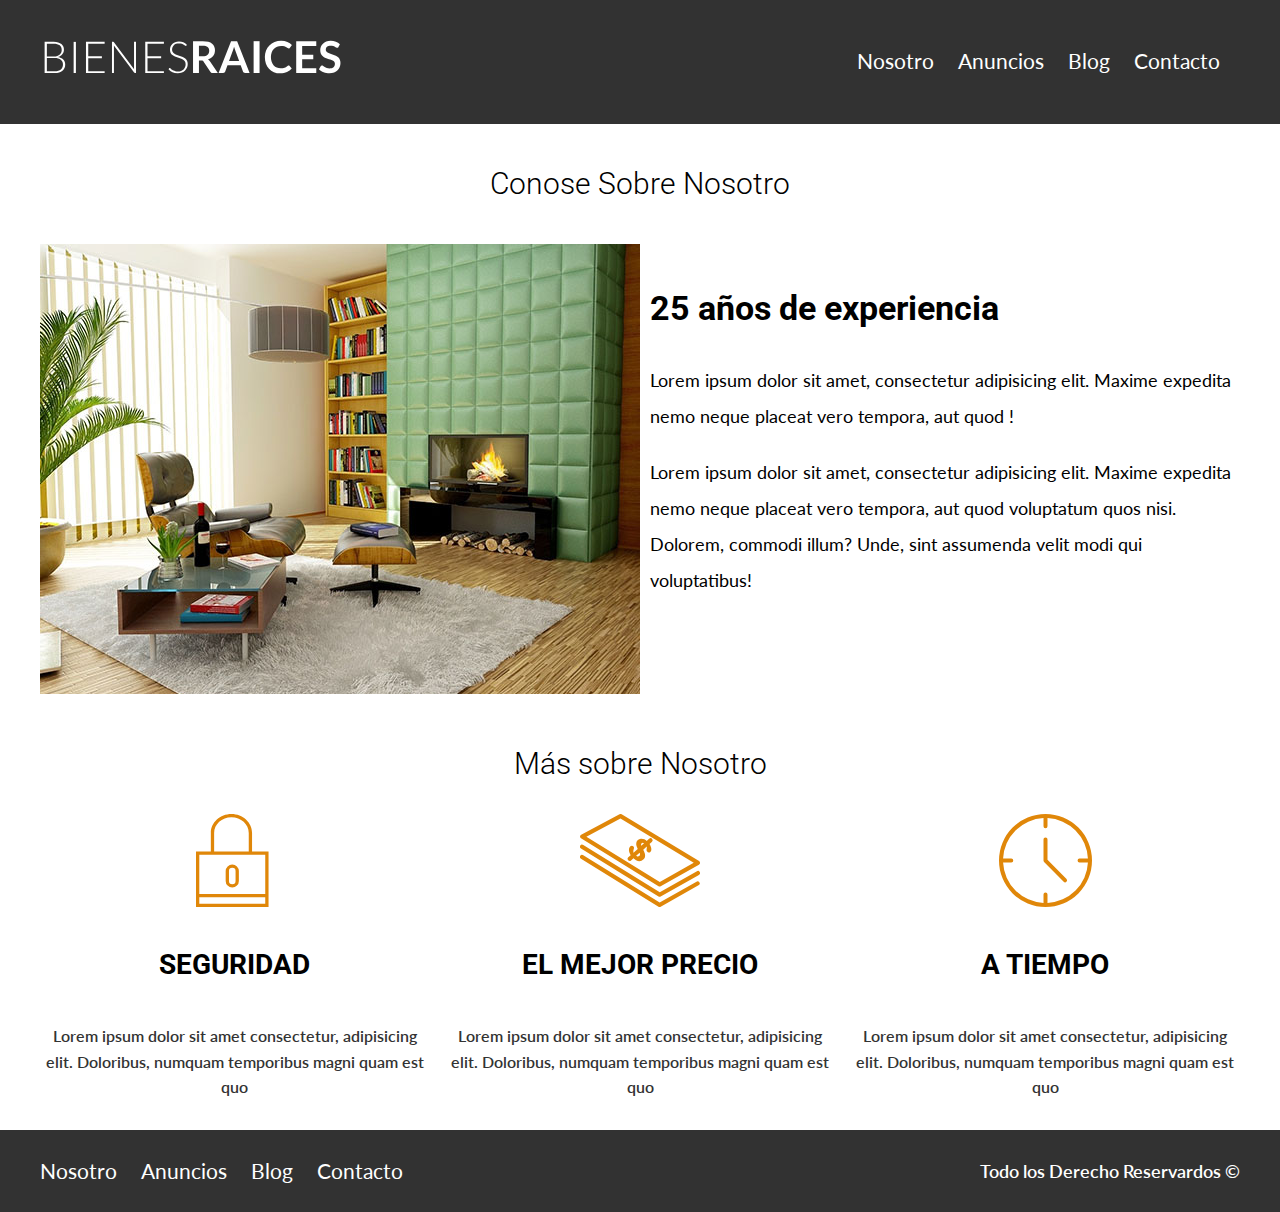
<file: nosotro.html>
<!DOCTYPE html>
<html lang="en">
  <head>
    <meta charset="UTF-8" />
    <meta http-equiv="X-UA-Compatible" content="IE=edge" />
    <meta name="viewport" content="width=device-width, initial-scale=1.0" />
    <title>Bienes Raices</title>
    <!-- normalize -->
    <link rel="stylesheet" href="css/normalize.css" />
    <!-- agragando estilo css -->
    <link rel="stylesheet" href="css/style.css" />
  </head>
  <body>
    <header class="inicio">
      <div class="container header-separcion">
        <div class="row justify-content-between justify-content-center">
          <div class="logo">
            <a href="index.html"
              ><img src="./img/logo.svg" alt="logo de site"
            /></a>
          </div>
          <nav class="menu">
            <ul>
              <li><a href="nosotro.html">Nosotro</a></li>
              <li><a href="anuncios.html">Anuncios</a></li>
              <li><a href="blog.html">Blog</a></li>
              <li><a href="contacto.html">Contacto</a></li>
            </ul>
          </nav>
          <!-- *fila para contener el menu -->
        </div>
      </div>
    </header>
    <!-- !finalisando el diseño del header -->

    <!-- !nosotro stars -->
    <section class="section nosotro">
      <div class="container">
        <h2 class="txt__centrado fw-300">Conose Sobre Nosotro</h2>
        <div class="row justify-content-between">
          <div class="nosotro__img">
            <img src="./img/blog3.jpg" alt="blog" />
          </div>
          <div class="nosotro__titulo">
            <h3>25 años de experiencia</h3>
            <p>
              Lorem ipsum dolor sit amet, consectetur adipisicing elit. Maxime
              expedita nemo neque placeat vero tempora, aut quod !
            </p>
            <p>
              Lorem ipsum dolor sit amet, consectetur adipisicing elit. Maxime
              expedita nemo neque placeat vero tempora, aut quod voluptatum quos
              nisi. Dolorem, commodi illum? Unde, sint assumenda velit modi qui
              voluptatibus!
            </p>
          </div>
        </div>
        <!-- !row -->
      </div>
      <!-- !container -->
    </section>
    <!-- !nosotro ends -->
    <!-- !creando la section de nosotro -->
    <section class="section__nosotro section"></section>
    <div class="container">
      <h2 class="txt__centrado fw-300">Más sobre Nosotro</h2>
      <div class="row justify-content-between">
        <div class="card__nosotro">
          <img src="./img/icono1.svg" alt="" />
          <h3>seguridad</h3>
          <p>
            Lorem ipsum dolor sit amet consectetur, adipisicing elit. Doloribus,
            numquam temporibus magni quam est quo
          </p>
        </div>
        <!-- !card nosotro -->
        <div class="card__nosotro">
          <img src="./img/icono2.svg" alt="" />
          <h3>el mejor precio</h3>
          <p>
            Lorem ipsum dolor sit amet consectetur, adipisicing elit. Doloribus,
            numquam temporibus magni quam est quo
          </p>
        </div>
        <!-- !card nosotro -->
        <div class="card__nosotro">
          <img src="./img/icono3.svg" alt="" />
          <h3>a tiempo</h3>
          <p>
            Lorem ipsum dolor sit amet consectetur, adipisicing elit. Doloribus,
            numquam temporibus magni quam est quo
          </p>
        </div>
        <!-- !card nosotro -->
      </div>
    </div>
    <!-- !creando la section de nosotro -->
    <!-- !footer stars -->
    <footer class="footer">
      <div class="container">
        <div class="row justify-content-between align-items-center">
          <nav class="menu">
            <ul>
              <li><a href="nosotro.html">Nosotro</a></li>
              <li><a href="anuncios.html">Anuncios</a></li>
              <li><a href="blog.html">Blog</a></li>
              <li><a href="contacto.html">Contacto</a></li>
            </ul>
          </nav>
          <p>Todo los Derecho Reservardos &copy;</p>
        </div>
      </div>
    </footer>
    <!-- !footer ends -->
  </body>
</html>
</file>
<file: css/style.css>
/* ! Tipografia de goofon */
@import url("https://fonts.googleapis.com/css2?family=Lato:wght@300;400;700;900&family=Montserrat:wght@400;500;600;700;800&family=Roboto:wght@100;300;400;500;700&display=swap");

/* font-family: 'Lato', sans-serif;
font-family: 'Montserrat', sans-serif;
font-family: 'Roboto', sans-serif; */

/* ! variables de estilo */

:root {
  --color-white: #ffffff;
  --color-green: #74b224;
  --color-orange: #df8716;
  --color-gris: #323232;
  --font-loto: "Lato", sans-serif;
  --font-roboto: "Roboto", sans-serif;
}

*,
*::before,
*::after {
  margin: 0;
  padding: 0;
  box-sizing: border-box;
}

html {
  font-size: 62.5%;
  scroll-behavior: smooth;
}

body {
  font-size: 1.6rem;
  line-height: 2;
  font-family: var(--font-loto);
}
/* ! estilo de etiqueta html */

h1,
h2,
h3,
h4 {
  font-family: var(--font-roboto);
  margin: 0;
}

h1 {
  font-size: 3.8rem;
}

h2 {
  font-size: 3rem;
}

h3 {
  font-size: 2.8rem;
}

h4 {
  font-size: 2.2rem;
}
li {
  list-style: none;
}

a {
  text-decoration: none;
}

img {
  max-width: 100%;
}

label {
  display: block;
}

input {
  display: block;
}

/* * estilo globales y reutilisable */

.container {
  width: 100%;
  max-width: 120rem;
  margin: 0 auto;
}

.row {
  display: flex;
}

.justify-content-center {
  justify-content: center;
}

.justify-content-between {
  justify-content: space-between;
}

.align-items-center {
  align-items: center;
}

.flex-wrap-wrap {
  flex-wrap: wrap;
}

.section {
  margin: 3rem 0 3rem 0;
}

.titulo {
  font-family: var(--font-roboto);
  font-weight: 700;
  font-size: 3.4rem;
  max-width: 60rem;
  color: var(--color-white);
}

.fw-300 {
  font-weight: 300;
}

.txt__centrado {
  text-align: center;
}

.green {
  color: #74b224;
  font-weight: 800;
}

.btn {
  padding: 1rem 2rem;
  border: none;
  display: block;
  text-align: center;
  text-transform: uppercase;
  font-size: 1.7rem;
  font-weight: 700;
}
.btn__verde {
  background-color: #74b224;
  font-size: 1.7rem;
  font-weight: 700;
  color: #ffffff;
}
.btn__amarillo {
  background-color: #df8716;
  padding: 1rem 2rem;
  color: #ffffff;
  font-size: 1.7rem;
  font-weight: 600;
}

.content {
  max-width: 80rem;
  width: 100%;
  margin: 0 auto;
}
/* ? creando el herder */

.header__site.inicio {
  background-image: url(../img/header.jpg);
  background-repeat: no-repeat;
  background-position: center center;
  background-size: cover;
  height: 100vh;
  min-height: 60rem;
}

.inicio {
  background-color: #323232;
  padding: 3rem 0;
}

.header-separcion {
  height: 100%;
  display: flex;
  flex-direction: column;
  justify-content: space-between;
}

/**menus de navegacion */
.menu ul li {
  display: inline-block;
  margin-right: 2rem;
}

.menu ul li a {
  display: block;
  font-size: 2.1rem;
  padding: 1rem 0;
  color: var(--color-white);
}

/* * nosotro */

.card__nosotro {
  margin: 2rem 0;
  text-align: center;
  flex: 0 0 calc(33.3% - 1rem);
}

.card__nosotro img {
  margin-bottom: 2rem;
}

.card__nosotro h3 {
  text-transform: uppercase;
  font-weight: bold;
  margin-bottom: 3rem;
}

.card__nosotro p {
  font-weight: 600;
  color: #333333;
  line-height: 1.6;
  margin: 1rem 0;
}

/* * section con mai principal de nuestra pagina */

.card__venta {
  flex: 0 0 calc(33.3% - 1rem);
  margin-top: 2rem;
  border: 1px solid #c9c5c5;
  background-color: #f5f5f5;
}

.card__text {
  padding: 2rem;
}

.card__text p {
  font-weight: 500;
  font-size: 1.8rem;
  margin-bottom: 1rem;
}

.card__text ul {
  display: flex;
  justify-content: center;
  margin-bottom: 2rem;
}

.card__text ul li {
  display: flex;
  justify-content: space-between;
  margin-right: 2rem;
}

.card__text ul li p {
  margin-left: 2rem;
}

.end {
  margin-top: 2rem;
  flex-direction: row-reverse;
}

/* * contacto */

.contacto__hero {
  background-image: url(../img/encuentra.jpg);
  background-repeat: no-repeat;
  background-position: center;
  background-size: cover;
  height: 30rem;
  display: flex;
  flex-direction: column;
  justify-content: center;
  align-items: center;
}

.contacto__hero .contacto__titulo {
  color: #ffffff;
  width: 100%;
}

.contacto__hero .contacto__titulo h2 {
  font-size: 3.4rem;
  margin-bottom: 3rem;
}

.contacto__hero .contacto__titulo p {
  font-weight: 500;
  font-size: 1.8rem;
  margin-bottom: 3rem;
}

/* * blog y testimonial */
.blog {
  flex: 0 0 60%;
}

.blog h2 {
  margin-bottom: 3rem;
}

.blog .blog__wrapper {
  display: flex;
  justify-content: space-between;

  margin-bottom: 2rem;
}

.blog .blog__wrapper .blog__wrapper-img {
  flex-basis: 40%;
}

.blog .blog__wrapper .blog__wrapper-titulos {
  flex-basis: calc(60% - 2rem);
  text-align: left;
  position: relative;
}

.blog .blog__wrapper .blog__wrapper-titulos a {
  color: #0e0d0d;
}

.blog .blog__wrapper .blog__wrapper-titulos h3 {
  font-size: 2.8rem;
  line-height: 1.3;
  position: relative;
}

.blog .blog__wrapper .blog__wrapper-titulos h3::after {
  content: "";
  display: block;
  background-color: #74b224;
  width: 10rem;
  height: 0.4rem;
}

.blog .blog__wrapper .blog__wrapper-titulos p {
  font-size: 1.7rem;
  margin: 2rem 0;
  line-height: 1.7;
}

.blog .blog__wrapper .blog__wrapper-titulos :last-of-type {
  margin-bottom: 0;
}
.blog .blog__wrapper .blog__wrapper-titulos p span {
  color: var(--color-orange);
}

/* * testimoniales */
.testimonial {
  flex: 0 0 calc(40% - 1rem);
}

.testimonial h2 {
  margin-bottom: 3rem;
}

.testimonial .testimonial__titulo {
  max-width: 40rem;
  background-color: #74b224;
  border-radius: 10px;
  -webkit-border-radius: 10px;
  -moz-border-radius: 10px;
  -ms-border-radius: 10px;
  -o-border-radius: 10px;
}

.testimonial .testimonial__titulo .testimonial__titulo-p {
  width: 30rem;
  margin: 0 auto;
}

.testimonial .testimonial__titulo p {
  padding: 3rem 0 2rem 6rem;
  line-height: 2;
  text-align: left;
  position: relative;
  color: var(--color-white);
  font-weight: 500;
  font-size: 1.8rem;
}

.testimonial .testimonial__titulo p::before {
  content: "";
  position: absolute;
  top: 2rem;
  left: 0;
  display: block;
  width: 4rem;
  height: 4rem;
  background-image: url(../img/comilla.svg);
}

.testimonial .testimonial__titulo blockquote {
  color: var(--color-white);
  font-weight: 600;
  text-align: right;
  font-size: 2.2rem;
  margin-right: 2rem;
  padding: 2rem 0;
}

/* 
* footer
 */

.footer {
  padding: 1rem 0;
  background-color: #323232;
}

.footer p {
  color: var(--color-white);
  font-weight: 600;
  font-size: 1.8rem;
}

/* pagina nosotro */

.nosotro h2 {
  margin-bottom: 3rem;
}
.nosotro__img {
  flex: 0 0 calc(50%);
}

.nosotro__titulo {
  flex: 0 0 calc(50% - 1rem);
  margin-top: 3rem;
}

.nosotro__titulo h3 {
  font-size: 3.4rem;
}

.nosotro__titulo p {
  margin: 2rem 0;
  font-size: 1.8rem;
}

/** anuncio pagina de ver propiedad */
.anuncio .anuncio_img {
  background-image: url(../img/destacada.jpg);
  height: 80rem;
  background-position: center;
  background-repeat: no-repeat;
  background-size: cover;
  margin: 3rem 0 6rem;
}

.anuncio .anuncio__row {
  display: flex;
  justify-content: space-between;
}

.anuncio .anuncio__row li {
  display: flex;
  margin-right: 4rem;
  justify-content: space-between;
}

.anuncio .anuncio__row li:last-of-type {
  margin-right: 0;
}

.anuncio .anuncio__row li p {
  margin-left: 2rem;
}

.anuncio .anuncio__text {
  margin-top: 4rem;
  text-align: left;
}

.anuncio .anuncio__text p {
  padding: 3rem 0;
  font-size: 1.8rem;
  font-weight: 500;
}

.anuncio .anuncio__text p:last-of-type {
  padding: 0;
}

/* * blogs */

.blog__titulo h1 {
  margin-bottom: 4rem;
}

/*
*Contacto 
 */

.contect__img {
  background-image: url(../img/destacada3.jpg);
  height: 80rem;
  background-position: center;
  background-repeat: no-repeat;
  background-size: cover;
}

.contacto__title {
  margin: 3rem 0;
}

.contacto .contacto__form {
  width: 100%;
}

.contacto .contacto__form .contacto__grup {
  margin: 1rem 0;
}
.contacto .contacto__form .contacto__grup:first-child {
  margin: 0;
}

.contacto .contacto__form fieldset {
  border: solid 1px #5e5d5d;
  margin-bottom: 2rem;
}

.contacto .contacto__form fieldset legend {
  font-size: 2rem;
  font-weight: 600;
}

.contacto .contacto__form input[type="text"],
.contacto .contacto__form input[type="tel"],
.contacto .contacto__form input[type="email"],
.contacto .contacto__form input[type="number"],
.contacto .contacto__form input[type="date"],
.contacto .contacto__form input[type="time"] {
  width: 100%;
  padding: 0.7rem 0;
  background-color: #e1e1e1;
  border: none;
  border-radius: 4px;
  -webkit-border-radius: 4px;
  -moz-border-radius: 4px;
  -ms-border-radius: 4px;
  -o-border-radius: 4px;
}

.contacto .contacto__form textarea {
  width: 100%;
  padding: 0.7rem 0;
  background-color: #e1e1e1;
  border: none;
  border-radius: 4px;
  -webkit-border-radius: 4px;
  -moz-border-radius: 4px;
  -ms-border-radius: 4px;
  -o-border-radius: 4px;
}

.contacto .contacto__form select {
  width: 100%;
  padding: 0.7rem 0;
  background-color: #e1e1e1;
  border: none;
  border-radius: 4px;
  -webkit-border-radius: 4px;
  -moz-border-radius: 4px;
  -ms-border-radius: 4px;
  -o-border-radius: 4px;
}

.contacto .contacto__form input[type="button"] {
  border: none;
  background-color: #74b224;
  color: #ffffff;
  font-size: 1.8rem;
  font-weight: 600;
  padding: 1rem 2.5rem;
  text-transform: uppercase;
  margin-top: 4rem;
}
</file>
